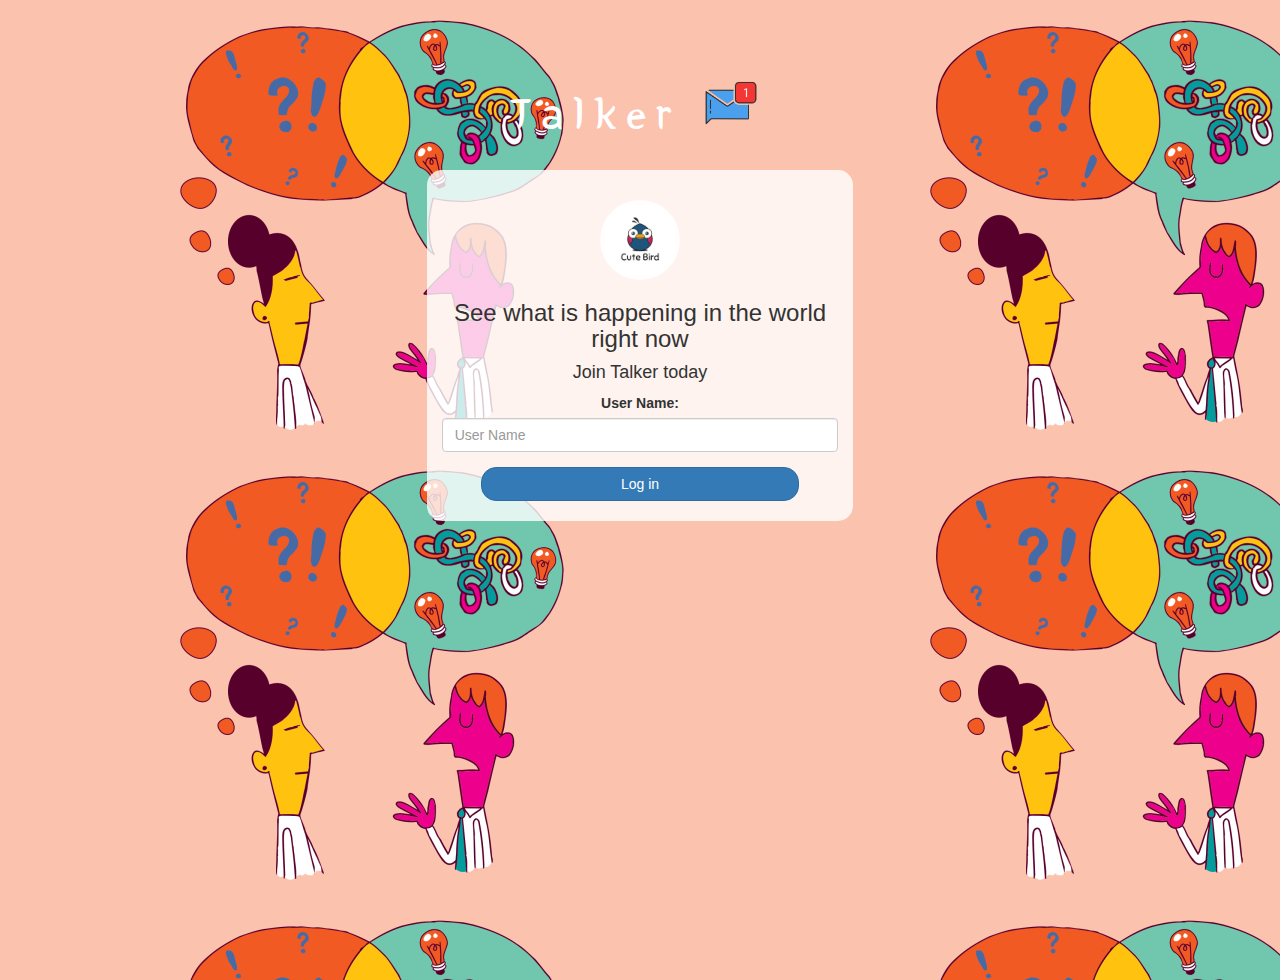
<file: index.html>
<!DOCTYPE html>
<html>
<head>
	<title>Talker</title>
<link href="https://fonts.googleapis.com/css?family=Yeon+Sung&display=swap" rel="stylesheet"><meta name="viewport" content="width=device-width, initial-scale=1">

<link rel="stylesheet" href="https://maxcdn.bootstrapcdn.com/bootstrap/3.4.0/css/bootstrap.min.css">
<script src="https://ajax.googleapis.com/ajax/libs/jquery/3.4.1/jquery.min.js"></script>
<script src="https://maxcdn.bootstrapcdn.com/bootstrap/3.4.0/js/bootstrap.min.js"></script>

<link rel="stylesheet" type="text/css" href="style.css">
<script src="Talker.js"></script>
</head>
<body background="talk.jpg">
<center>
	<h1 class="header">	
		Talker	<sup>
	<img src="m2.png">
	</sup>
</h1>
	<div class="col-lg-4 col-md-6 col-sm-6 col-xs-11 login_div">
	<img src="logo.png" class="logo">
		<h3 >See what is happening in the world right now</h3>
		<h4 >Join Talker today</h4>
		<div class="form-group">
		  <label >User Name:</label>
		  <input id="user_name"type="text"placeholder="User Name"class="form-control">

		</div>
		<button id="login_button" class="btn btn-primary"onclick="add_user()">Log in</button>
		<br><br>
	</div>
</center>
</body>
</html>
</file>
<file: style.css>
html, body
{
  height: 100%;
  margin: 0;
}

body
{
background-image:"talk.jpg";
background-position: stretch;
}

.header
{
	color: white;font-family: 'Yeon Sung';font-size: 45px;letter-spacing: 10px;margin-top: 80px;
}
.header img
{
	width: 80px;margin-left: -15px;
}

.login_div
{
	background: rgba(255,255,255,0.8);float: none;border-radius: 15px;
}

.logo
{
	width: 80px;margin-top: 30px;border-radius: 40px;
}

#login_button
{
	width: 80%;border-radius: 15px;
}

.room_name
{
	cursor: pointer;
	font-size: 20px;
}


#logout
{
	font-size: 20px; float: right;
}


#output
{
	padding: 10px; width:80%;background: rgba(255,255,255,0.8);border-radius: 15px;
}

.input_div_room_page
{
	width: 80%;
}

.input_div label
{
	color: white;font-size: 20px;
}


.input_div_message_page
{
	position: fixed;bottom: 0px;width: 100%;background: rgba(255,255,255,0.8);
}
.input_div_message_page label
{
	color: black;
}
.input_div_message_page #msg
{
	width: 80%;
}
.input_div_message_page button
{
	margin-top: 15px;
	width: 50%; 
}
.color_white
{
	color: white
}

.user_tick
{
	width:20px;
}
.message_h4
{
	padding-left:5px;color:grey;
}
</file>
